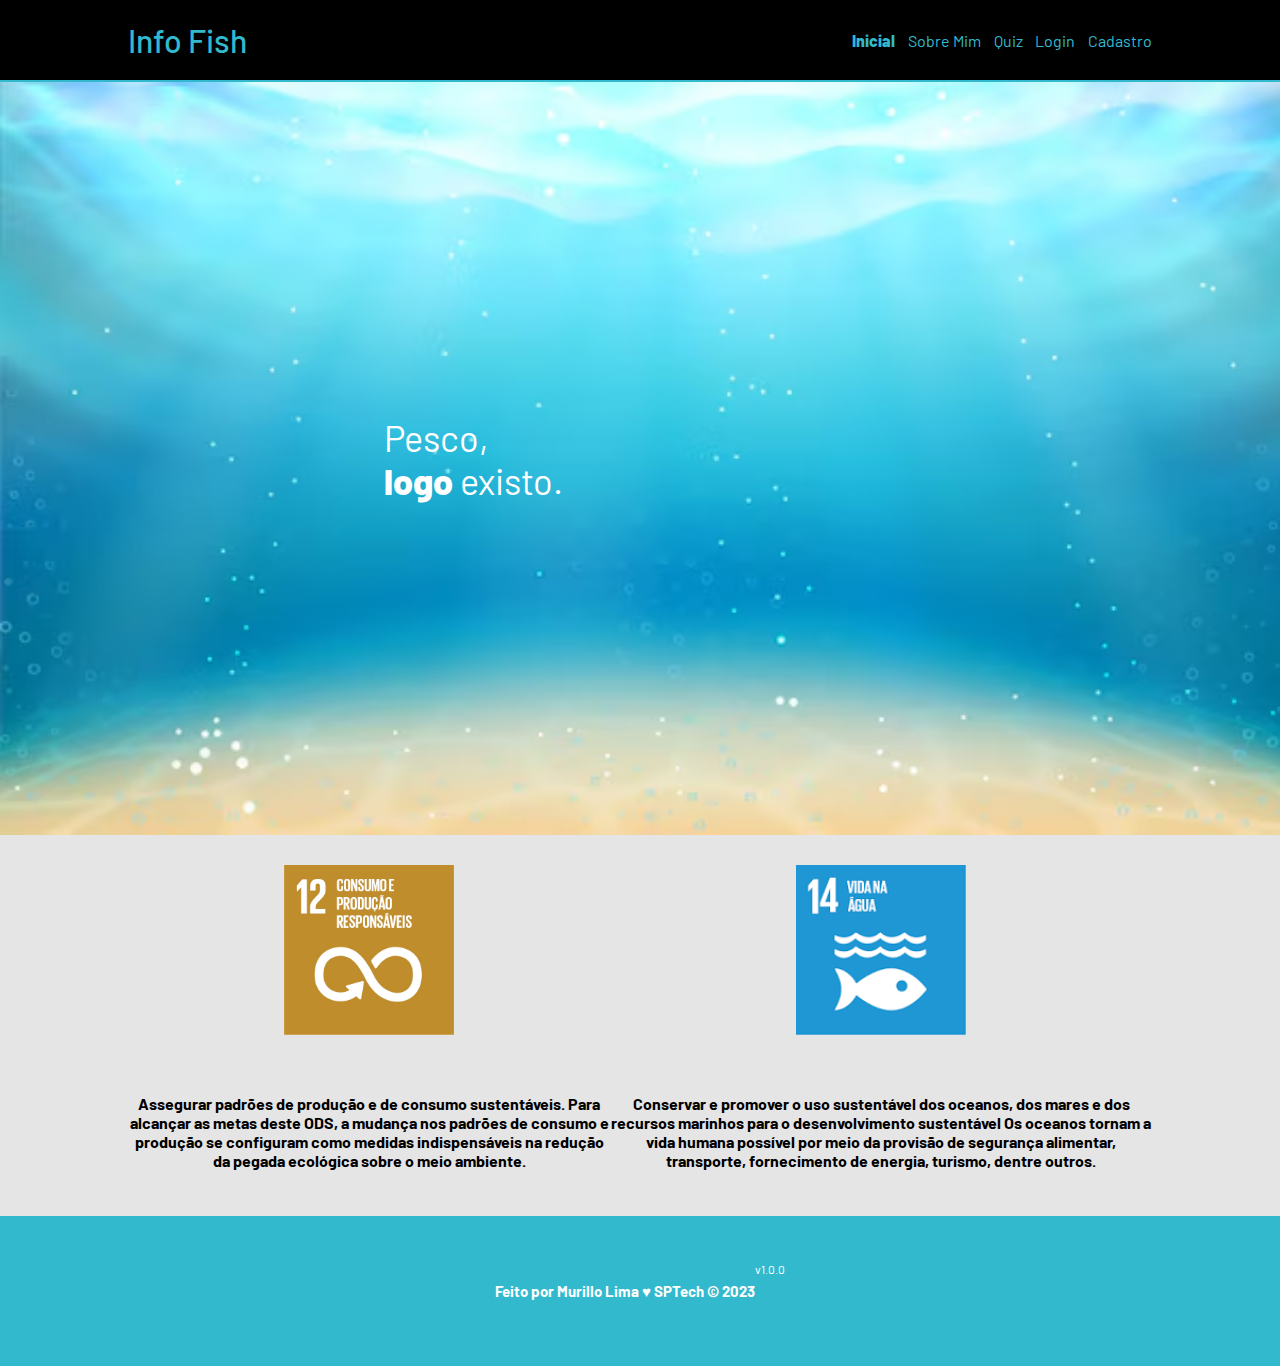
<file: public/index.html>
<!DOCTYPE html>
<html lang="en">

<head>
    <meta charset="UTF-8">
    <meta http-equiv="X-UA-Compatible" content="IE=edge">
    <meta name="viewport" content="width=device-width, initial-scale=1.0">

    <title>Info Fish | Página Inicial</title>

    <script src="./js/sessao.js"></script>

    <link rel="stylesheet" href="./estilo.css">
    <!--  -->
    <link rel="preconnect" href="https://fonts.gstatic.com">
</head>

<body>
    <div class="header">
      <div class="container">
        <h1 class="titulo">Info Fish</h1>
        <ul class="navbar">
          <li class="agora">
            <a href="#">Inicial</a>
          </li>
          <li>
            <a href="simulador.html">Sobre Mim</a>
          </li>
          <li>
            <a href="quiz.html">Quiz</a>
          </li>
          <li>
            <a href="login.html">Login</a>
          </li>
          <li>
            <a href="cadastro.html">Cadastro</a>
          </li>
        </ul>
      </div>
    </div>
  
    <div class="banner">
      <div class="container">
        <p>Pesco, <br><span>logo</span> existo.</p>
      </div>
    </div>
  
    <div class="social">
      <div class="container">
        <div class="boxes">
          <!-- <div class="box">
            <img src="assets/imgs/ods_bemEstar.webp">
            <h4></h4>
           <b> <p>Garantir uma vida saudável e promover o bem-estar de todos os habitantes do mundo é essencial para que existam sociedades prósperas.</p></b>
          </div> -->
          <div class="box">
            <img src="assets/imgs/ods_consumoProducao.png">
            <h4></h4>
            <b><p>Assegurar padrões de produção e de consumo sustentáveis. Para alcançar as metas deste ODS, a mudança nos padrões de consumo e produção se configuram como medidas indispensáveis na redução da pegada ecológica sobre o meio ambiente.</p></b>
          </div>
          <div class="box">
            <img src="assets/imgs/ods_vidaNaAgua.png">
            <h4> </h4>
            <b><p>Conservar e promover o uso sustentável dos oceanos, dos mares e dos recursos marinhos para o desenvolvimento sustentável Os oceanos tornam a vida humana possível por meio da provisão de segurança alimentar, transporte, fornecimento de energia, turismo, dentre outros.</p></b>
          </div>
        </div>
      </div>
    </div>
  
    <div class="footer">
      <div class="container">
        <h4>Feito por Murillo Lima &hearts; SPTech &copy; 2023</h4>
        <span class="version">v1.0.0</span>
      </div>
    </div>
  </body>

</html>
</file>
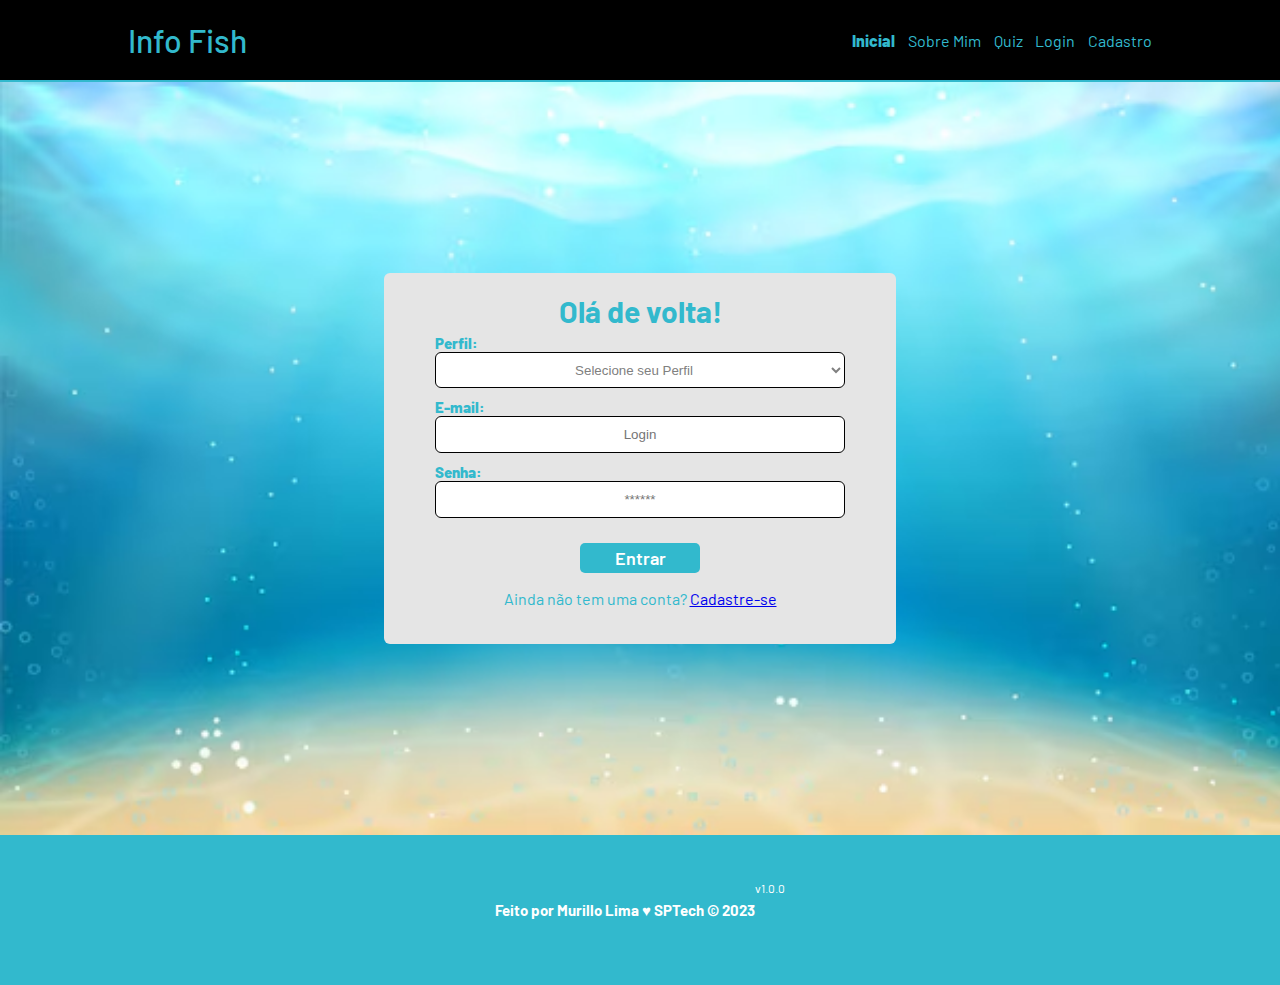
<file: public/login.html>
<!DOCTYPE html>
<html lang="pt-br">

<head>
    <meta charset="UTF-8">
    <meta http-equiv="X-UA-Compatible" content="IE=edge">
    <meta name="viewport" content="width=device-width, initial-scale=1.0">

    <title>InfoFish | Login</title>

    <script src="./js/sessao.js"></script>

    <link rel="stylesheet" href="./estilo.css">
    
    <link rel="preconnect" href="https://fonts.gstatic.com">
</head>

<body>

    <!--Header-->
    <div class="header">
        <div class="container">
          <h1 class="titulo">Info Fish</h1>
          <ul class="navbar">
              <li class="agora">
                  <a href="index.html">Inicial</a>
            </li>
            <li>
                <a href="simulador.html">Sobre Mim</a>
            </li>
            <li>
                <a href="quiz.html">Quiz</a>
            </li>
            <li>
                <a href="login.html">Login</a>
            </li>
            <li>
                <a href="cadastro.html">Cadastro</a>
            </li>
        </ul>
    </div>
</div>

    <div class="login">
        <div class="alerta_erro">
            <div class="card_erro" id="cardErro">
                <span id="mensagem_erro"></span>
            </div>
        </div>
        <div class="container">
            <div class="card card-login">
                <h2>Olá de volta!</h2>
                <div class="formulario">
                    <div class="campo">
                        <span>Perfil:</span>
                        <select name="empresas" id="listaPerfil">
                          <option value="#">Selecione seu Perfil</option>
                          <option value="pesqueiro">Pesqueiro</option>
                          <option value="mar">Mar</option>
                          <option value="praia">Praia</option>
                          <option value="variado">Variado</option>
                        </select>
                      </div>
                    <div class="campo">
                        <span>E-mail:</span>
                        <input id="email_input" type="text" placeholder="Login">
                    </div>
                    <div class="campo">
                        <span>Senha:</span>
                        <input id="senha_input" type="password" placeholder="******">
                    </div>
                    <button class="botao" onclick="entrar()">Entrar</button>
                </div>
                <p>Ainda não tem uma conta? <a href="cadastro.html">Cadastre-se</a></p>

                <div id="div_aguardar" class="loading-div">
                    <img src="./assets/circle-loading.gif" id="loading-gif">
                </div>

                <div id="div_erros_login"></div>
            </div>
        </div>
    </div>

    <!--footer inicio-->
    <div class="footer">
        <div class="container">
            <h4>Feito por Murillo Lima &hearts; SPTech &copy; 2023</h4>
            <span class="version">v1.0.0</span>
        </div>
    </div>
    <!--footer fim-->

</body>

</html>

<script>


    function entrar() {
        aguardar();

        var emailVar = email_input.value;
        var senhaVar = senha_input.value;
        var perfilVar = listaPerfil.value;

        if (emailVar == "" || senhaVar == "") {
            cardErro.style.display = "block"
            mensagem_erro.innerHTML = "(Mensagem de erro para todos os campos em branco)";
            finalizarAguardar();
            return false;
        }
        else {
            setInterval(sumirMensagem, 5000)
        }

        console.log("FORM LOGIN: ", emailVar);
        console.log("FORM SENHA: ", senhaVar);
        console.log("FORM SENHA: ", perfilVar);

        fetch("/usuarios/autenticar", {
            method: "POST",
            headers: {
                "Content-Type": "application/json"
            },
            body: JSON.stringify({
                emailServer: emailVar,
                senhaServer: senhaVar,
                perfilServer: perfilVar
            })
        }).then(function (resposta) {
            console.log("ESTOU NO THEN DO entrar()!")

            if (resposta.ok) {
                console.log(resposta);

                resposta.json().then(json => {
                    console.log(json);
                    console.log(JSON.stringify(json));
                    sessionStorage.EMAIL_USUARIO = json.email;
                    sessionStorage.NOME_USUARIO = json.nome;
                    sessionStorage.ID_USUARIO = json.id;
                    sessionStorage.PERFIL = JSON.stringify(json.perfil)

                    setTimeout(function () {
                        if(perfilVar == "pesqueiro"){
                        window.location = "/testeDash/pesqueiro.html";
                        } else if(perfilVar == "mar"){
                        window.location = "/testeDash/mar.html";
                        } else if(perfilVar == "praia"){
                        window.location = "/testeDash/praia.html";
                        } else{
                        window.location = "/testeDash/variado.html";
                        }
                    }, 1000); // apenas para exibir o loading

                });

            } else {

                console.log("Houve um erro ao tentar realizar o login!");

                resposta.text().then(texto => {
                    console.error(texto);
                    finalizarAguardar(texto);
                });
            }

        }).catch(function (erro) {
            console.log(erro);
        })

        return false;
    }

    function sumirMensagem() {
        cardErro.style.display = "none"
    }

</script>
</file>
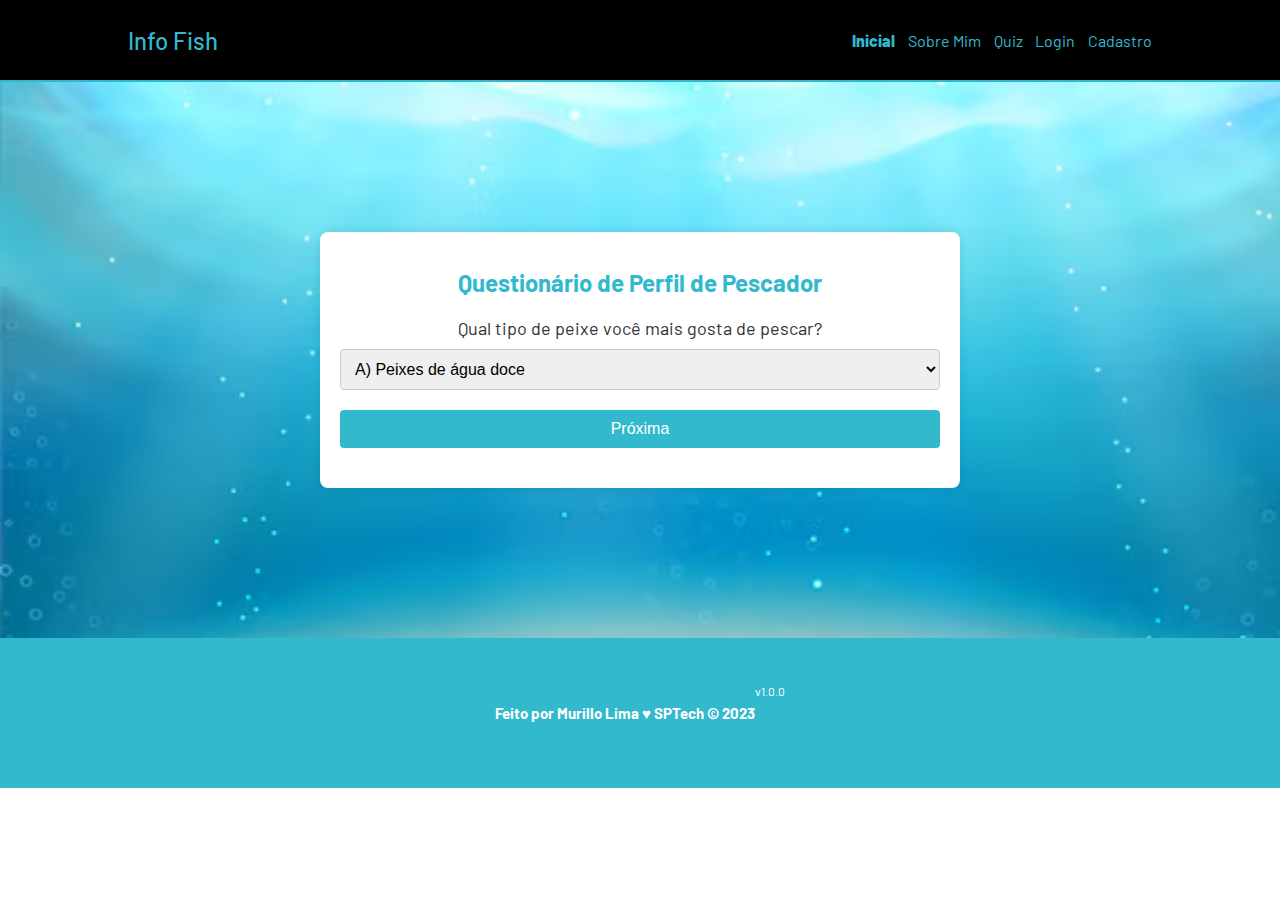
<file: public/quiz.html>
<!DOCTYPE html>
<html lang="pt-br">
<head>
    <meta charset="UTF-8">
    <meta name="viewport" content="width=device-width, initial-scale=1.0">
    <title>InfoFish</title>
    <link rel="stylesheet" href="estiloQuiz.css">
</head>
<body style="background-image: url(./fundo-mar.avif); background-repeat: no-repeat; background-size: cover;">
    <div class="header">
        <div class="container">
          <h1 class="titulo">Info Fish</h1>
          <ul class="navbar">
              <li class="agora">
                  <a href="index.html">Inicial</a>
            </li>
            <li>
                <a href="simulador.html">Sobre Mim</a>
            </li>
            <li>
                <a href="quiz.html">Quiz</a>
            </li>
            <li>
                <a href="login.html">Login</a>
            </li>
            <li>
                <a href="cadastro.html">Cadastro</a>
            </li>
        </ul>
    </div>
</div>
<div class="caixa-quiz">
      <div id="questionario">
          <h1>Questionário de Perfil de Pescador</h1>
          <form id="quizForm">
              <div class="pergunta" id="pergunta1">
                  <label>Qual tipo de peixe você mais gosta de pescar?</label><br>
                  <select>
                      <option value="A">A) Peixes de água doce</option>
                      <option value="B">B) Peixes de água salgada</option>
                      <option value="C">C) Peixes de água doce e salgada</option>
                      <option value="D">D) Não tenho preferência</option>
                    </select>
                    <button type="button" onclick="proximaPergunta(1)">Próxima</button>
                </div>
                <div class="pergunta" id="pergunta2" style="display: none;">
                    <label>Qual é o seu método de pesca preferido?</label><br>
                    <select>
                        <option value="A">A) Pesca com isca natural</option>
                        <option value="B">B) Pesca com isca artificial</option>
                        <option value="C">C) Pesca com mosca (fly fishing)</option>
                        <option value="D">D) Pesca com anzol e chumbada</option>
                    </select>
                    <button type="button" onclick="proximaPergunta(2)">Próxima</button>
                </div>
                <!-- Adicione as outras perguntas aqui de forma semelhante -->
                <div class="pergunta" id="pergunta3" style="display: none;">
                    <label>Quanto tempo você costuma passar pescando por semana?</label><br>
                    <select>
                        <option value="A">A) Menos de 1 hora</option>
                        <option value="B">B) 1 a 3 horas</option>
                        <option value="C">C) 3 a 6 horas</option>
                        <option value="D">D) Mais de 6 horas</option>
                    </select>
                    <button type="button" onclick="proximaPergunta(3)">Próxima</button>
                </div>
                <div class="pergunta" id="pergunta4" style="display: none;">
                    <label>Você prefere pescar sozinho ou em grupo?</label><br>
                    <select>
                        <option value="A">A) Sozinho</option>
                        <option value="B">B) Com amigos</option>
                        <option value="C">C) Com familiares</option>
                        <option value="D">D) Tanto faz</option>
                    </select>
                    <button type="button" onclick="proximaPergunta(4)">Próxima</button>
                </div>
                <div class="pergunta" id="pergunta5" style="display: none;">
                    <label>Qual é a sua técnica favorita para atrair peixes?</label><br>
                    <select>
                        <option value="A">A) Usar iscas vivas</option>
                        <option value="B">B) Utilizar iscas artificiais coloridas</option>
                        <option value="C">C) Usar técnicas de pesca específicas para cada tipo de peixe</option>
                        <option value="D">D) Testar diferentes métodos e técnicas</option>
                    </select>
                    <button type="button" onclick="proximaPergunta(5)">Próxima</button>
                </div>
                <div class="pergunta" id="pergunta6" style="display: none;">
                    <label>Qual é a sua opinião sobre a pesca esportiva?</label><br>
                    <select>
                        <option value="A">A) É uma prática que ajuda a preservar a natureza</option>
                        <option value="B">B) É uma forma de relaxamento e lazer</option>
                        <option value="C">C) É uma atividade desafiadora que requer habilidade</option>
                        <option value="D">D) Não tenho uma opinião específica</option>
                    </select>
                <button type="button" onclick="proximaPergunta(6)">Próxima</button>
            </div>
            <div class="pergunta" id="pergunta7" style="display: none;">
                <label>Qual é a sua experiência em competições de pesca?</label><br>
                <select>
                    <option value="A">A) Nunca participei</option>
                    <option value="B">B) Já participei algumas vezes</option>
                    <option value="C">C) Participo regularmente</option>
                    <option value="D">D) Não tenho interesse em competições</option>
                </select>
                <button type="button" onclick="proximaPergunta(7)">Próxima</button>
            </div>
            <div class="pergunta" id="pergunta8" style="display: none;">
                <label>Qual é o seu principal objetivo ao pescar?</label><br>
                <select>
                    <option value="A">A) Pegar o maior peixe possível</option>
                    <option value="B">B) Aprender mais sobre diferentes técnicas de pesca</option>
                    <option value="C">C) Desfrutar da natureza e relaxar</option>
                    <option value="D">D) Socializar e compartilhar experiências com outros pescadores</option>
                </select>
                <button type="button" onclick="proximaPergunta(8)">Próxima</button>
            </div>
            <div class="pergunta" id="pergunta9" style="display: none;">
                <label>Você costuma pescar em diferentes estações do ano?</label><br>
                <select>
                    <option value="A">A) Sim, pratico pesca durante todo o ano</option>
                    <option value="B">B) Prefiro determinadas estações do ano para pescar</option>
                    <option value="C">C) Não, pratico pesca apenas em épocas específicas</option>
                    <option value="D">D) Não tenho uma preferência específica</option>
                </select>
                <button type="button" onclick="proximaPergunta(9)">Próxima</button>
            </div>
            <div class="pergunta" id="pergunta10" style="display: none;">
                <label>Como você prefere transportar seus equipamentos de pesca?</label><br>
                <select>
                    <option value="A">A) Utilizo uma mochila ou bolsa de pesca</option>
                    <option value="B">B) Tenho um carrinho ou caixa de transporte para os equipamentos</option>
                    <option value="C">C) Uso um veículo para transportar os equipamentos</option>
                    <option value="D">D) Depende da situação e local de pesca</option>
                </select>
                <button type="button" onclick="proximaPergunta(10)">Próxima</button>
            </div>
            <div class="pergunta" id="pergunta11" style="display: none;">
                <label>Qual é a sua opinião sobre a preservação dos recursos naturais durante a pesca?</label><br>
                <select>
                    <option value="A">A) É fundamental respeitar as regras de preservação e sustentabilidade</option>
                    <option value="B">B) Acredito que cada pescador deve fazer sua parte para conservar o meio ambiente</option>
                    <option value="C">C) Não vejo a preservação ambiental como uma prioridade durante a pesca</option>
                    <option value="D">D) Tenho interesse em aprender mais sobre práticas sustentáveis na pesca</option>
                </select>
                <button type="button" onclick="proximaPergunta(11)">Próxima</button>
            </div>
            <div class="pergunta" id="pergunta12" style="display: none;">
                <label>Quanto tempo você costuma passar pescando por semana?</label><br>
                <select>
                    <option value="A">A) Menos de 1 hora</option>
                    <option value="B">B) 1 a 3 horas</option>
                    <option value="C">C) 3 a 6 horas</option>
                    <option value="D">D) Mais de 6 horas</option>
                </select>
                <button type="button" onclick="classificar()">Finalizar</button>
            </div>
        </form>
        <div id="resultado"></div>
        
    </div>

    </div>
     <!--footer inicio-->
     <div class="footer">
        <div class="container">
            <h4>Feito por Murillo Lima &hearts; SPTech &copy; 2023</h4>
            <span class="version">v1.0.0</span>
        </div>
    </div>
    <!--footer fim-->
    <script>
        const respostas = [];
        
        function proximaPergunta(numPergunta) {
            const select = document.querySelector(`#pergunta${numPergunta} select`);
            if (select.value) {
                respostas.push(select.value);
                document.getElementById(`pergunta${numPergunta}`).style.display = 'none';
                document.getElementById(`pergunta${numPergunta + 1}`).style.display = 'block';
            } else {
                alert('Por favor, selecione uma resposta.');
            }
        }

        function classificar() {
            const perfil = {
                'pesqueiro': 0,
                'mar': 0,
                'praia': 0,
                'variado': 0
            };

            for (const resposta of respostas) {
                switch (resposta) {
                    case 'A':
                        perfil.pesqueiro++;
                        break;
                    case 'B':
                        perfil.mar++;
                        break;
                    case 'C':
                        perfil.praia++;
                        break;
                    case 'D':
                        perfil.variado++;
                        break;
                }
            }

            const max = Math.max(perfil.pesqueiro, perfil.mar, perfil.praia, perfil.variado);
            let resultado = '';
            for (const [key, value] of Object.entries(perfil)) {
                if (value === max) {
                    resultado = key;
                    break;
                }
            }

            document.getElementById('resultado').innerText = `Seu perfil de pescador é: ${resultado}`;
        }
    </script>
</body>
</html>
</file>
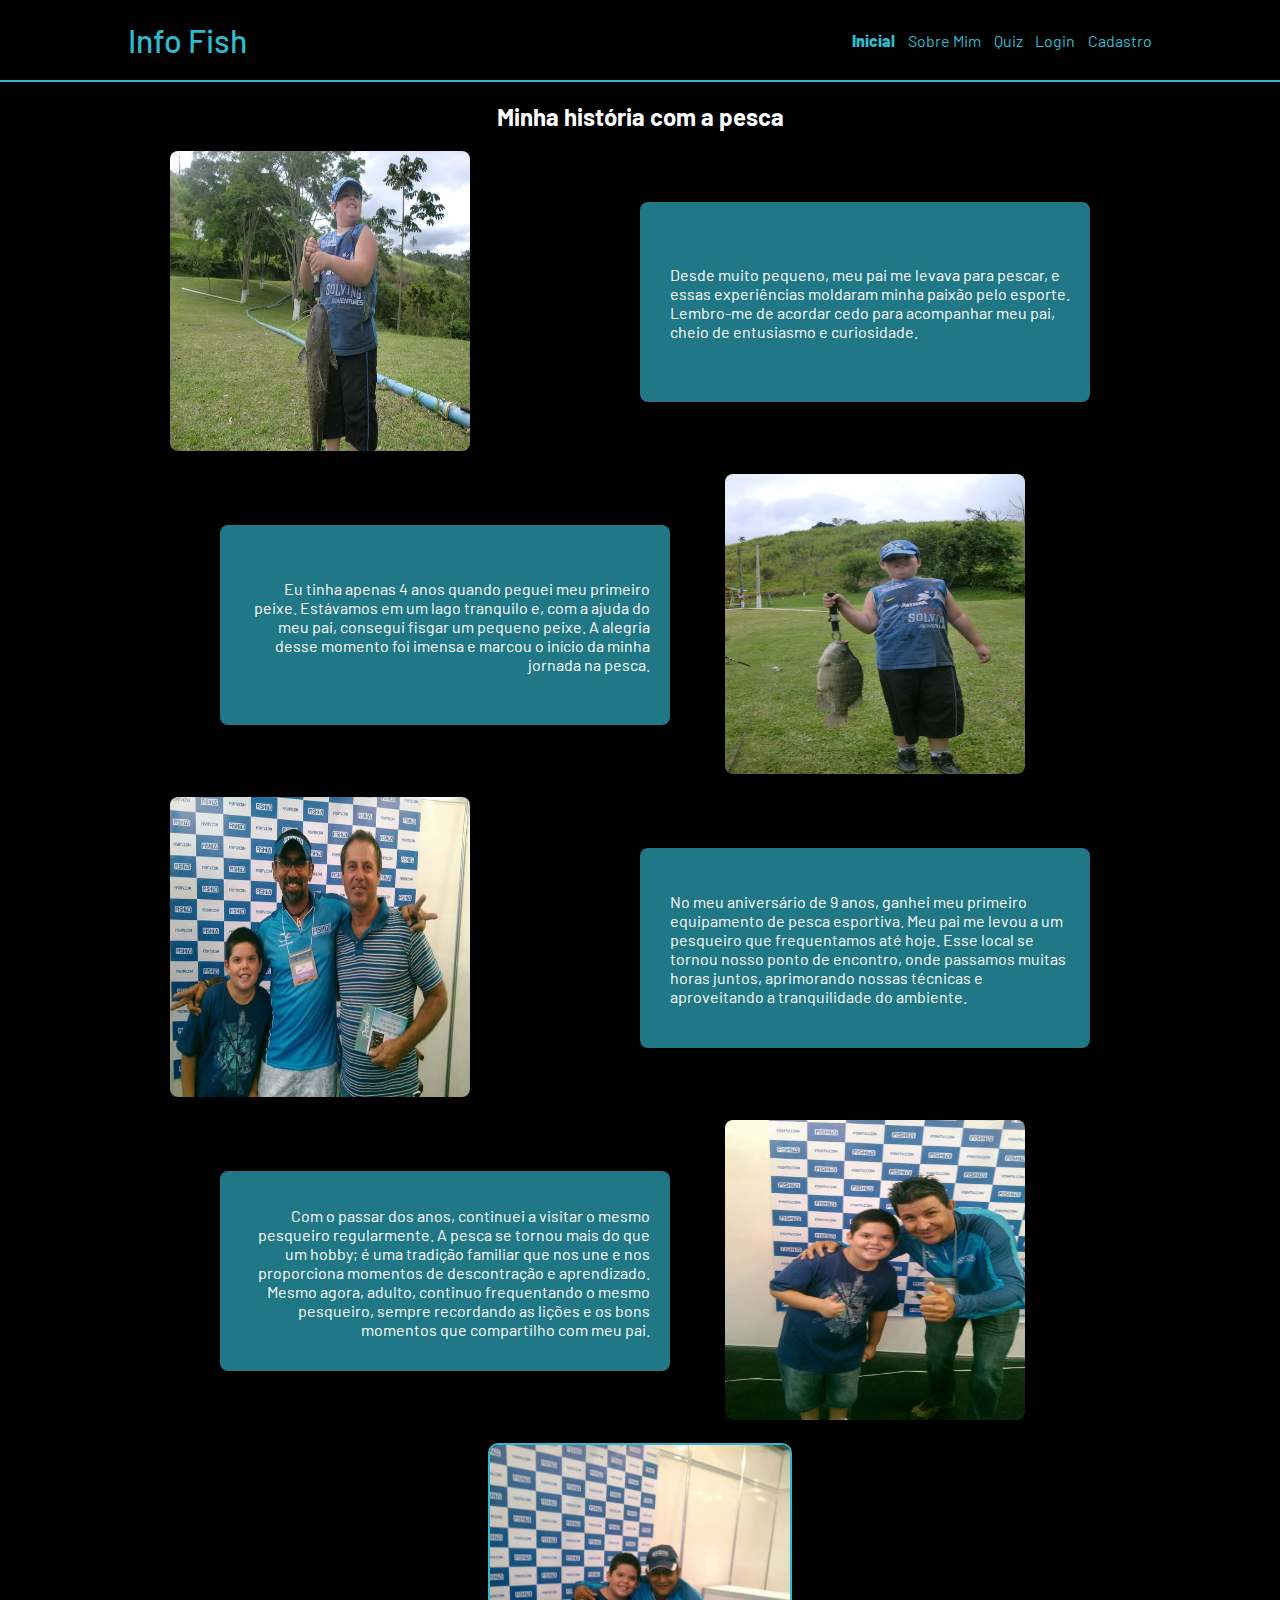
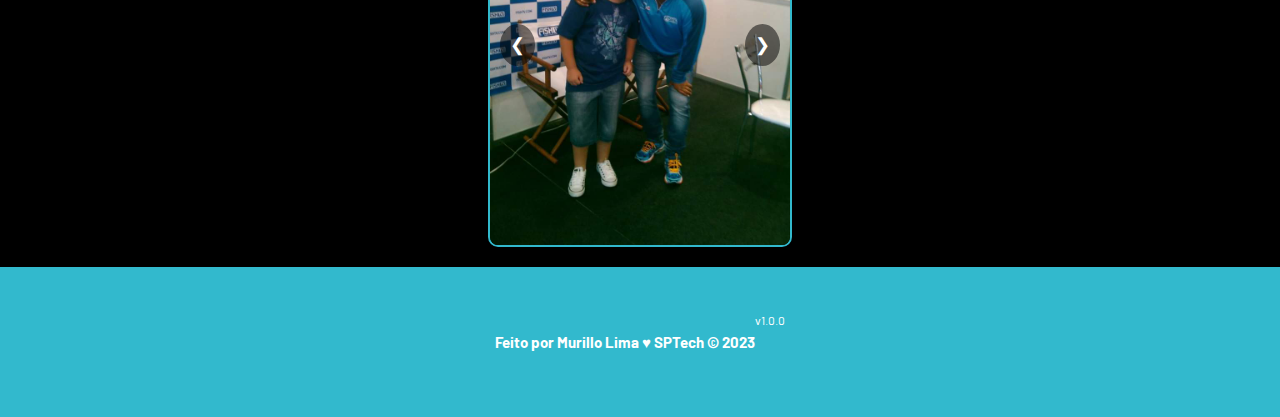
<file: public/simulador.html>
<!DOCTYPE html>
<html lang="pt-br">
<head>
    <meta charset="UTF-8">
    <meta http-equiv="X-UA-Compatible" content="IE=edge">
    <meta name="viewport" content="width=device-width, initial-scale=1.0">

    <title>InfoFish | Simulador</title>

    <link rel="stylesheet" href="./estilo.css">
    <!--  -->
    <link rel="preconnect" href="https://fonts.gstatic.com">
</head>

<body>

    <!--header inicio-->
    <div class="header">
        <div class="container">
            <h1 class="titulo">Info Fish</h1>
            <ul class="navbar">
                <li class="agora">
                    <a href="index.html">Inicial</a>
                </li>
                <li>
                    <a href="simulador.html">Sobre Mim</a>
                </li>
                <li>
                    <a href="quiz.html">Quiz</a>
                </li>
                <li>
                    <a href="login.html">Login</a>
                </li>
                <li>
                    <a href="cadastro.html">Cadastro</a>
                </li>
            </ul>
        </div>
    </div>
    <!--header fim-->

    <!-- Carrossel inicio -->
    <!-- Carrossel fim -->
    
    <!-- simulador inicio -->
    <div class="simulador">
        <h2>Minha história com a pesca</h2>
        <div class="content">
            <div class="image-left">
                <img src="img1.jpeg" alt="Imagem de pesca 1">
            </div>
            <div class="text-right">
                <p>Desde muito pequeno, meu pai me levava para pescar, e essas experiências moldaram minha paixão pelo esporte. Lembro-me de acordar cedo para acompanhar meu pai, cheio de entusiasmo e curiosidade.</p>
            </div>
        </div>
        <div class="content">
            <div class="text-left">
                <p>Eu tinha apenas 4 anos quando peguei meu primeiro peixe. Estávamos em um lago tranquilo e, com a ajuda do meu pai, consegui fisgar um pequeno peixe. A alegria desse momento foi imensa e marcou o início da minha jornada na pesca.</p>
            </div>
            <div class="image-right">
                <img src="img2.jpeg" alt="Imagem de pesca 2">
            </div>
        </div>
        <div class="content">
            <div class="image-left">
                <img src="img3.jpeg" alt="Imagem de pesca 1">
            </div>
            <div class="text-right">
                <p>No meu aniversário de 9 anos, ganhei meu primeiro equipamento de pesca esportiva. Meu pai me levou a um pesqueiro que frequentamos até hoje. Esse local se tornou nosso ponto de encontro, onde passamos muitas horas juntos, aprimorando nossas técnicas e aproveitando a tranquilidade do ambiente.</p>
            </div>
        </div>
        <div class="content">
            <div class="text-left">
                <p>Com o passar dos anos, continuei a visitar o mesmo pesqueiro regularmente. A pesca se tornou mais do que um hobby; é uma tradição familiar que nos une e nos proporciona momentos de descontração e aprendizado. Mesmo agora, adulto, continuo frequentando o mesmo pesqueiro, sempre recordando as lições e os bons momentos que compartilho com meu pai.</p>
            </div>
            <div class="image-right">
                <img src="img4.jpeg" alt="Imagem de pesca 2">
            </div>
        </div>
    </div>
    
    <!-- Continue com os outros conteúdos conforme necessário -->
    <div class="carousel">
        <button class="carousel-button prev" onclick="moveSlide(-1)">&#10094;</button>
        <div class="carousel-images">
            <img src="img5.jpeg" alt="Foto 1">
            <img src="img6.jpeg" alt="Foto 2">
            <img src="img7.jpeg" alt="Foto 3">
            <img src="img8.jpeg" alt="Foto 4">
            <img src="img9.jpeg" alt="Foto 5">
            <img src="img10.jpeg" alt="Foto 6">
            <img src="img11.jpeg" alt="Foto 7">
            <img src="img12.jpeg" alt="Foto 8">
            <img src="img13.jpeg" alt="Foto 9">
            <img src="img14.jpeg" alt="Foto 10">
        </div>
        <button class="carousel-button next" onclick="moveSlide(1)">&#10095;</button>
    </div>
</div>
<!-- simulador fim -->

<!--footer inicio-->
<div class="footer">
        <div class="container">
            <h4>Feito por Murillo Lima &hearts; SPTech &copy; 2023</h4>
            <span class="version">v1.0.0</span>
        </div>
    </div>
    <!--footer fim-->

    <script>
        let currentIndex = 0;

function moveSlide(direction) {
    const carouselImages = document.querySelector('.carousel-images');
    const totalImages = carouselImages.children.length;

    currentIndex += direction;

    if (currentIndex < 0) {
        currentIndex = totalImages - 1;
    } else if (currentIndex >= totalImages) {
        currentIndex = 0;
    }

    const offset = -currentIndex * 100;
    carouselImages.style.transform = `translateX(${offset}%)`;
}

    </script>
</body>
</html>
</file>
<file: public/estilo.css>
@import url('https://fonts.googleapis.com/css2?family=Barlow:ital,wght@0,100;0,200;0,300;0,400;0,500;0,600;0,700;0,800;0,900;1,100;1,200;1,300;1,400;1,500;1,600;1,700;1,800;1,900&display=swap');

body {
  margin: 0;
  padding: 0;
  font-family: 'Barlow', 'Segoe UI', 'Segoe UI', Tahoma, Geneva, Verdana, sans-serif;
  background-color: black;
}

:root {
  --tamanho-header: 80px;
  --tamanho-banner: calc(100vh - var(--tamanho-header) - var(--tamanho-footer) - 2px);
  --tamanho-simulador: calc(100vh - var(--tamanho-header) - var(--tamanho-footer) - 2px);
  --tamanho-login: calc(100vh - var(--tamanho-header) - var(--tamanho-footer) - 2px);
  --tamanho-footer: 65px;
}

.container {
  display: flex;
  width: 80%;
  margin: auto;
}

.header {
  height: var(--tamanho-header);
  border-bottom: 2px solid #32b9cd;
}

.header .container {
  justify-content: space-between;
  align-items: center;
  height: 100%;
}

.header a {
  text-decoration: none;
  color: #32b9cd;
}

.agora {
  font-weight: 800;
}

.navbar {
  width: 300px;
  display: flex;
  align-items: center;
  justify-content: space-between;
  list-style: none;
  color: #ffffff;
}

.titulo {
  color: #32b9cd;
  width: fit-content;
  font-weight: 500;
}

.header h1 {
  margin: 0;
}
.simulador {
  color: rgb(255, 255, 255);
  background-color: rgb(0, 0, 0);
}
.simulador .container {
  flex-direction: column;
 
  height: var(--tamanho-simulador);
}

.content {
  display: flex;
  align-items: center;
  margin: 20px 0;
  
}


.simulador h2 {
  text-align: center;
}


.image-left, .image-right {
  width: 50%;
  text-align: center;
}

.image-left img, .image-right img {
  max-width: 100%;
  height: auto;
}

.text-left, .text-right {
  width: 30%;
  padding: 20px;
}

.text-left {
  text-align: right;
}

.text-right {
  text-align: left;
}


/* BANNER */

.banner {
  height: var(--tamanho-banner);
  color: white;
  background-image: url('./fundo-mar.avif');
  background-size: cover;
}

.banner .container {
  justify-content: center;
  align-items: center;
  height: 100%;
}

.banner .container p {
  width: 50%;
  margin: 0;
  padding: 0;
  font-size: 36px;
}

.banner .container span {
  font-weight: 800;
}

/* MISSÃO VISÃO VALORES */

.social {
  background-color: #e5e5e5;
  display: flex;
}

.social .container {
  justify-content: center;
}

.box img {
  width: 170px;
}

.social .container .boxes {
  display: flex;
  justify-content: space-between;
  width: 100%;
  padding: 30px 0;
}

.social p {
  text-align: center;
}

.box {
  display: flex;
  flex-direction: column;
  align-items: center;
}

/* FOOTER */

.footer {
  background-color: #32b9cd;
  height: 150px;
  color: #fff;
  display: flex;
  font-size: 15px;
}

.footer .container {
  justify-content: center;
  text-align: center;
}

.footer .container .version {
  font-size: 12px;
}

/* LOGIN */

.login {
  height: var(--tamanho-login);
  background-image: url('./fundo-mar.avif');
  background-size: cover;
}

.login .container {
  justify-content: center;
  align-items: center;
  height: 100%;
}

.card {
  width: 50%;
  background-color: #e5e5e5;
  border-radius: 6px;
  display: flex;
  align-items: center;
  justify-content: space-evenly;
  color: #32b9cd;
  flex-direction: column;
  height: fit-content;
  padding: 20px 0;
}

.card h2 {
  margin: 0;
  font-size: 30px;
}

.formulario {
  display: flex;
  height: 90%;
  width: 80%;
  justify-content: space-around;
  flex-direction: column;
}

.formulario span {
  font-size: 15px;
  font-weight: 800;
}

.formulario input {
  border: 1px solid #000000;
  text-align: center;
  border-radius: 6px;
  margin: 0;
}

.formulario select {
  border: 1px solid #000000;
  background-color: white;
  color: gray;
  height: 36px;
  text-align: center;
  border-radius: 6px;
  margin: 0;
}

.campo {
  display: flex;
  flex-direction: column;
  justify-content: start;
  padding: 5px 0;
}

.botao {
  cursor: pointer;
  font-family: "Barlow", sans-serif;
  border: 0;
  border-radius: 5px;
  font-weight: 600;
  font-size: 18px;
  color: #fff;
  background-color: #32b9cd;
  width: 120px;
  height: 30px;
  align-self: center;
  margin-top: 20px;
}

.loading-div {
  width: 50px;
  display: none;
}

.loading-div img {
  height: 50px;
  width: 50px;
}

#div_erros_login {
  display: none
}

/* FORMULARIO */

.alerta_erro{
  display: flex;
  justify-content: flex-end;
}

.card_erro {
  display: none;
  background-color: #fff;
  color: black;
  width: 230px;
  position: fixed;
  border-radius: 4px;
  border: #000000 3px solid;
  padding: 10px;
  margin-right: 10%;
}

.card_erro #mensagem_erro{
  font-weight: 500;
  font-size: 20px;
}

.formulario .tipo_campo {
  font-size: 20px;
  font-weight: 600 !important;
}

.formulario {
  display: flex;
  flex-direction: column;
}

input {
  margin-bottom: 10px;
  border: 2px solid #32b9cd;
  padding: 10px;
  text-align: center;
  border-radius: 10px;
}

.btn {
  font-family: "Barlow", sans-serif;
  border: 0;
  border-radius: 5px;
  font-weight: 600;
  font-size: 18px;
  padding: 10px 15px;
  color: white;
  background-color: #000000;
  width: 120px;
  align-self: center;
  margin-top: 5px;
}

.loading-div {
  width: 50px;
  margin: auto;
  display: none;
}

.loading-div img {
  height: 50px;
  width: 50px;
}

/* SIMULADOR */

.simulador {
  color: white;
}

.simulador .text-left{
  margin-left: 220px;
}
.simulador .image-right{
  margin-right: 200px;
}

.simulador .container {
  flex-direction: column;
  overflow: scroll; 
  height: var(--tamanho-simulador);
}

.simulador img{
  height: 300px;
  max-height: 300px;
  width: 300px;
  max-width: 300px;
  border-radius: 8px;
}

.content p{
  background-color: transparent;
  height: 130px;
  width: 400px;
  border-radius: 8px;
  display: flex;
  justify-content: center;
  align-items: center;
  margin-left: 10px;
}
.text-left{
  background-color: #32b8cda5;
  width: 410px;
  height: 160px;
  border-radius: 8px;
}
.text-right{
  background-color: #32b8cda5;
  width: 410px;
  height: 160px;
  border-radius: 8px;
}

/* ALERTA */

#alerta {
  position: absolute;
  right: 0;
  bottom: 0;
}

.mensagem-alarme {
  background-color: white;
  border-radius: 5px;
  width: 300px;
  height: 80px;
  margin: 10px;
  padding: 10px 0;
  display: flex;
  justify-content: space-evenly;
  align-items: center;
}

.mensagem-alarme h3 {
  font-size: 14px;
  margin: 0;
}

.mensagem-alarme .informacao {
  width: 66%;
}

.alarme-sino {
  width: 48px;
  height: 48px;
  animation-name: bell;
  animation-duration: 4s;
  background-image: url('https://cdn-icons-png.flaticon.com/512/1157/1157000.png');
  background-size: cover;
  animation-iteration-count: infinite;
}

@keyframes bell {
  0%   {transform: rotate(25deg)}
  25%  {transform: rotate(-25deg)}
  50%  {transform: rotate(25deg)}
  75%  {transform: rotate(-25deg)}
  100% {transform: rotate(25deg)}
}

/* Carrossel */
.carousel {
  position: relative;
  max-width: 300px;
  margin: 20px auto;
  overflow: hidden;
  border: 2px solid #32b9cd;
  border-radius: 10px;
  box-shadow: 0 4px 10px rgba(0, 0, 0, 0.1);
  height: 400px;
}

.carousel-images {
  display: flex;
  transition: transform 0.5s ease-in-out;
}

.carousel-images img {
  width: 300px;
  height: 400px;
}

.carousel-button {
  position: absolute;
  top: 50%;
  transform: translateY(-50%);
  background-color: rgba(0, 0, 0, 0.5);
  border: none;
  color: white;
  font-size: 18px;
  padding: 10px;
  cursor: pointer;
  border-radius: 50%;
}

.carousel-button.prev {
  left: 10px;
}

.carousel-button.next {
  right: 10px;
}

.carousel-button:hover {
  background-color: rgba(0, 0, 0, 0.8);
}
</file>
<file: public/estiloQuiz.css>
@import url('https://fonts.googleapis.com/css2?family=Barlow:ital,wght@0,100;0,200;0,300;0,400;0,500;0,600;0,700;0,800;0,900;1,100;1,200;1,300;1,400;1,500;1,600;1,700;1,800;1,900&display=swap');

body {
  margin: 0;
  padding: 0;
  font-family: 'Barlow', 'Segoe UI', Tahoma, Geneva, Verdana, sans-serif;
  /* display: flex;
  justify-content: center;
  align-items: center; */
  /* height: 100vh; */
}

:root {
  --primary-color: #32b9cd;
  --secondary-color: #e3b062;
  --accent-color: #e6005a;
}
:root {
    --tamanho-header: 80px;
    --tamanho-banner: calc(100vh - var(--tamanho-header) - var(--tamanho-footer) - 2px);
    --tamanho-simulador: calc(100vh - var(--tamanho-header) - var(--tamanho-footer) - 2px);
    --tamanho-login: calc(100vh - var(--tamanho-header) - var(--tamanho-footer) - 2px);
    --tamanho-footer: 65px;
  }
  
  .container {
    display: flex;
    width: 80%;
    margin: auto;
  }
  
  .header {
    height: var(--tamanho-header);
    border-bottom: 2px solid #32b8cd;
    background-color: #000000;
  }
  
  .header .container {
    justify-content: space-between;
    align-items: center;
    height: 100%;
  }
  
  .header a {
    text-decoration: none;
    color:#32b9cd;
  }
  
  .agora {
    font-weight: 800;
  }
  
  .navbar {
    width: 300px;
    display: flex;
    align-items: center;
    justify-content: space-between;
    list-style: none;
    color: #e3b062;
  }
  
  .titulo {
    color: #32b9cd;
    width: fit-content;
    font-weight: 500;
  }
  
  .header h1 {
    margin: 0;
  }

  .caixa-quiz{
    display: flex;
    justify-content: center;
    align-items: center;
  }

#questionario {
  background: white;
  padding: 20px;
  border-radius: 8px;
  box-shadow: 0 0 10px rgba(0, 0, 0, 0.1);
  width: 90%;
  max-width: 600px;
  text-align: center;
  margin-top: 150px;
}

h1 {
  font-size: 24px;
  margin-bottom: 20px;
  color: var(--primary-color);
}

label {
  font-size: 18px;
  color: #333;
}

select {
  width: 100%;
  padding: 10px;
  margin-top: 10px;
  margin-bottom: 20px;
  border: 1px solid #ccc;
  border-radius: 4px;
  font-size: 16px;
}

button {
  width: 100%;
  padding: 10px;
  background-color: var(--primary-color);
  color: white;
  border: none;
  border-radius: 4px;
  cursor: pointer;
  font-size: 16px;
}

button:hover {
  background-color: #3cb371;
}

#resultado {
  margin-top: 20px;
  font-size: 20px;
  color: var(--primary-color);
}

/* FOOTER */

.footer {
    background-color: #32b9cd;
    height: 150px;
    color: #fff;
    display: flex;
    font-size: 15px;
    margin-top: 150px;
  }
  
  .footer .container {
    justify-content: center;
    text-align: center;
  }
  
  .footer .container .version {
    font-size: 12px;
  }

  @keyframes bell {
    0%   {transform: rotate(25deg)}
    25%  {transform: rotate(-25deg)}
    50%  {transform: rotate(25deg)}
    75%  {transform: rotate(-25deg)}
    100% {transform: rotate(25deg)}
  }
</file>
